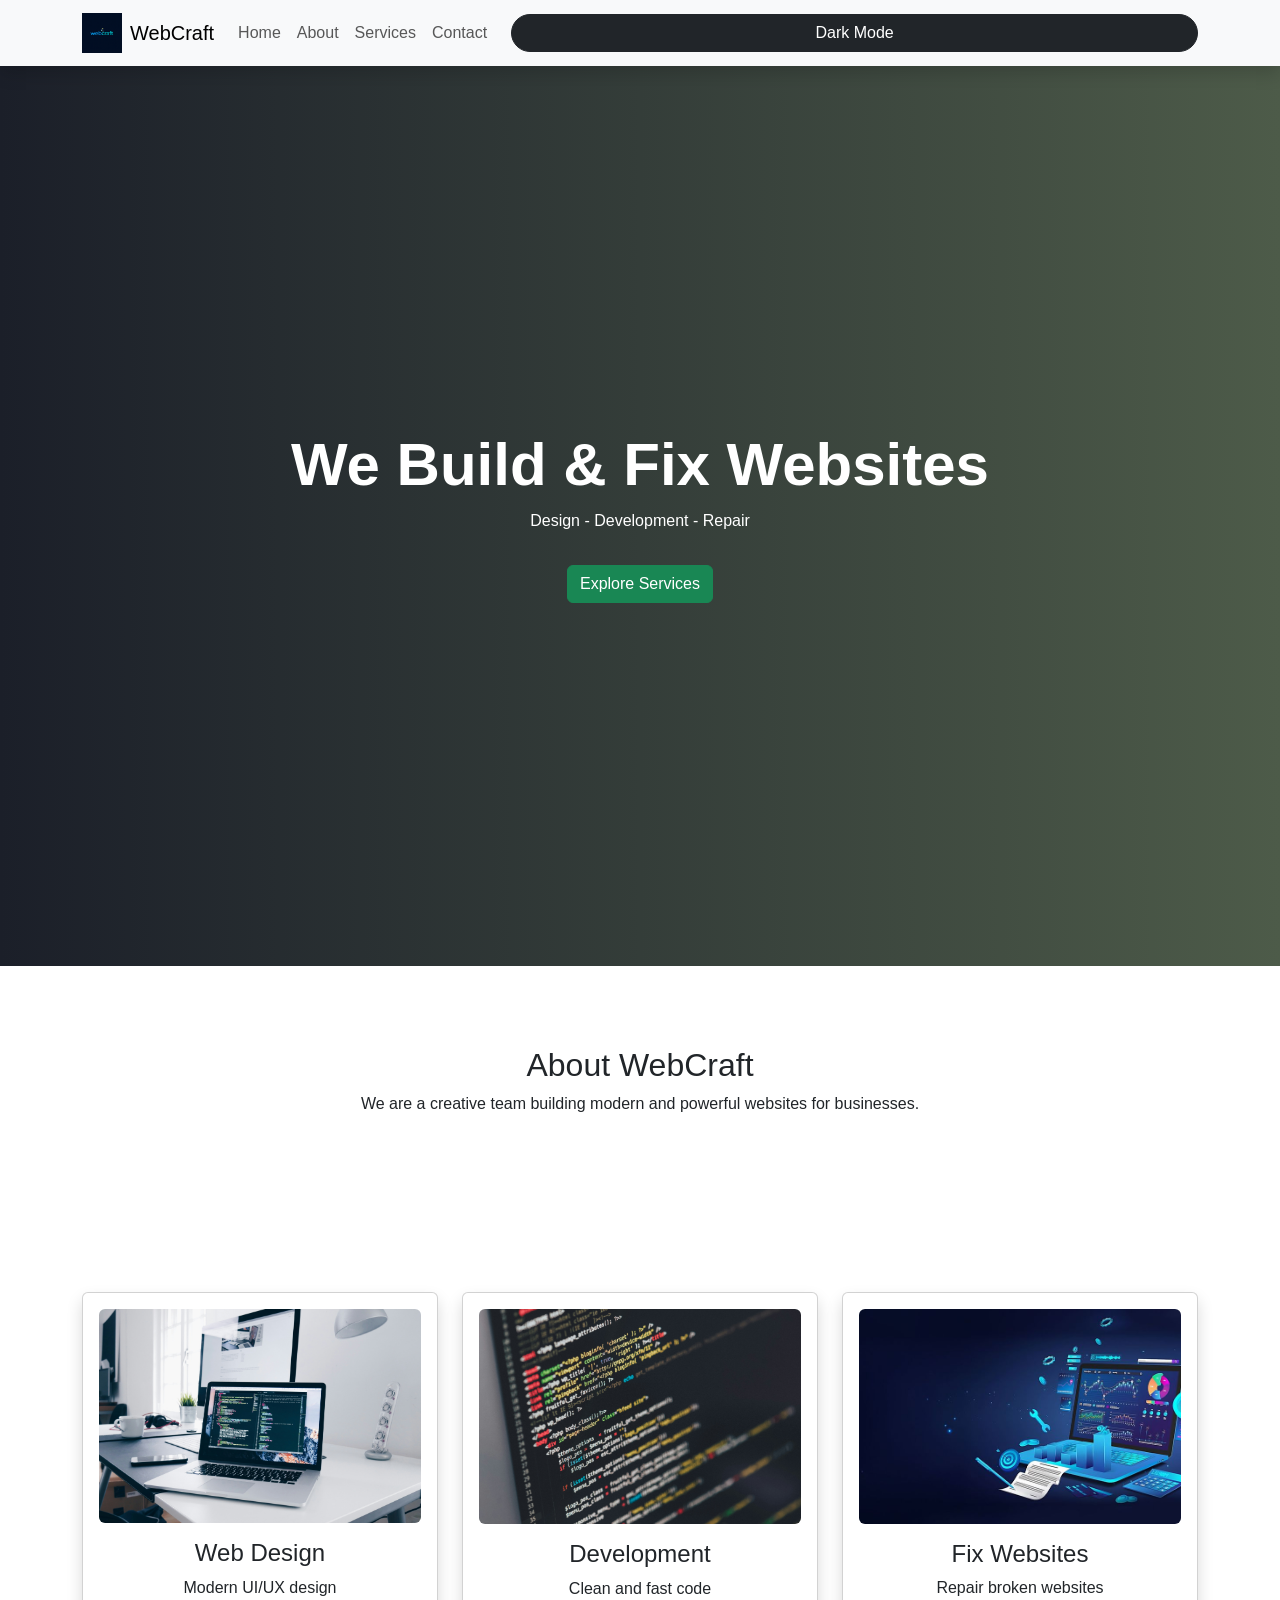
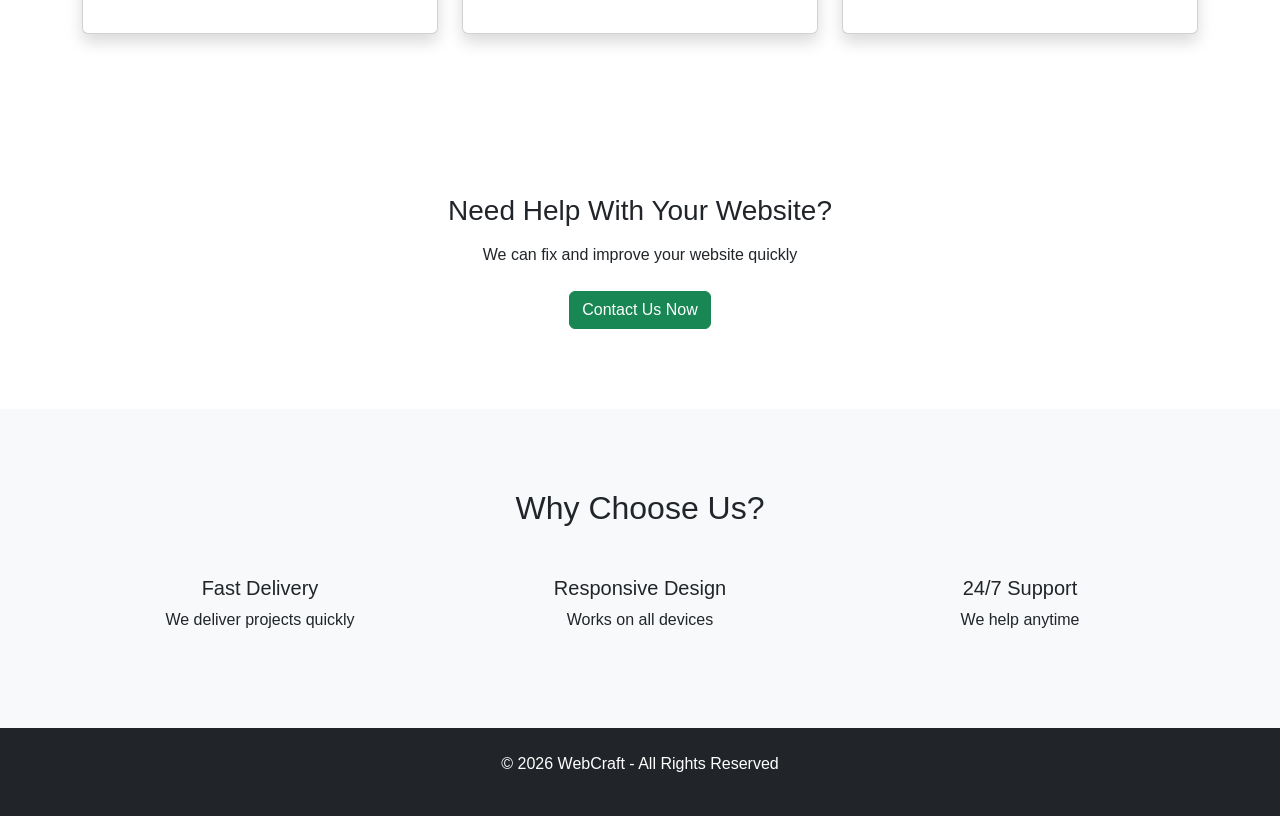
<file: about.html>
<!DOCTYPE html>
<html lang="en">

<head>
  <meta charset="UTF-8">
  <meta name="viewport" content="width=device-width, initial-scale=1.0">
  <title>WebCraft</title>
  <link rel="icon" href="images/logo.png" type="image/png">

  <!-- Bootstrap CSS -->
  <link rel="stylesheet" href="bootstrap/bootstrap.min.css">
  <!-- Main CSS -->
  <link rel="stylesheet" href="css/style.css">
</head>

<body>

  <!-- 🔹 Navbar -->
  <nav class="navbar navbar-expand-lg navbar-light bg-light shadow">
    <div class="container">

      <a class="navbar-brand d-flex align-items-center" href="index.html">
        <img src="images/logo.png" width="40" class="me-2">
        <span>WebCraft</span>
      </a>

      <!-- زرار الموبايل -->
      <button class="navbar-toggler" type="button" data-bs-toggle="collapse" data-bs-target="#nav">
        <span class="navbar-toggler-icon"></span>
      </button>

      <div class="collapse navbar-collapse" id="nav">
        <ul class="navbar-nav ms-auto text-center">
          <li class="nav-item"><a class="nav-link" href="index.html">Home</a></li>
          <li class="nav-item"><a class="nav-link" href="about.html">About</a></li>
          <li class="nav-item"><a class="nav-link" href="services.html">Services</a></li>
          <li class="nav-item"><a class="nav-link" href="contact.html">Contact</a></li>
        </ul>

        <button id="darkBtn" class="btn btn-dark ms-lg-3 mt-3 mt-lg-0 w-100 w-lg-auto">
          Dark Mode
        </button>
      </div>

    </div>
  </nav>

  <!-- 🔥 Hero -->
  <section class="hero text-center">
    <div class="container">
      <h1 class="fw-bold display-4">We Build & Fix Websites</h1>
      <p>Design - Development - Repair</p>
      <a href="services.html" class="btn btn-success mt-3">Explore Services</a>
    </div>
  </section>

  <!-- 🔹 About -->
  <section class="text-center">
    <div class="container">
      <h2>About WebCraft</h2>
      <p>We are a creative team building modern and powerful websites for businesses.</p>
    </div>
  </section>

  <!-- 🔥 Services -->
  <section>
    <div class="container">
      <div class="row text-center g-4">

        <div class="col-12 col-md-4">
          <div class="card p-3 h-100 shadow">
            <img src="images/webdesign.jpg" class="img-fluid rounded">
            <h4 class="mt-3">Web Design</h4>
            <p>Modern UI/UX design</p>
          </div>
        </div>

        <div class="col-12 col-md-4">
          <div class="card p-3 h-100 shadow">
            <img src="images/dev.jpg" class="img-fluid rounded">
            <h4 class="mt-3">Development</h4>
            <p>Clean and fast code</p>
          </div>
        </div>

        <div class="col-12 col-md-4">
          <div class="card p-3 h-100 shadow">
            <img src="images/fix.jpg" class="img-fluid rounded">
            <h4 class="mt-3">Fix Websites</h4>
            <p>Repair broken websites</p>
          </div>
        </div>

      </div>
    </div>
  </section>

  <!-- 🔥 CTA -->
  <section class="text-center">
    <div class="container">
      <h3 class="mb-3">Need Help With Your Website?</h3>
      <p>We can fix and improve your website quickly</p>

      <a href="contact.html" class="btn btn-success mt-2">
        Contact Us Now
      </a>
    </div>
  </section>

  <!-- 🔥 Why Choose Us -->
  <section class="bg-light text-center">
    <div class="container">
      <h2>Why Choose Us?</h2>

      <div class="row mt-4 g-4">
        <div class="col-12 col-md-4">
          <h5>Fast Delivery</h5>
          <p>We deliver projects quickly</p>
        </div>

        <div class="col-12 col-md-4">
          <h5>Responsive Design</h5>
          <p>Works on all devices</p>
        </div>

        <div class="col-12 col-md-4">
          <h5>24/7 Support</h5>
          <p>We help anytime</p>
        </div>
      </div>
    </div>
  </section>

  <!-- 🔹 Footer -->
  <footer class="text-center p-4 bg-dark text-white">
    <p>© 2026 WebCraft - All Rights Reserved</p>
  </footer>

  <!-- 🔹 Back To Top -->
  <button onclick="topFunction()" id="topBtn" class="btn btn-success">⬆</button>

  <!-- Bootstrap JS -->
  <script src="bootstrap/bootstrap.min.js"></script>

  <!-- Main JS -->
  <script src="js/script.js"></script>

</body>

</html>
</file>
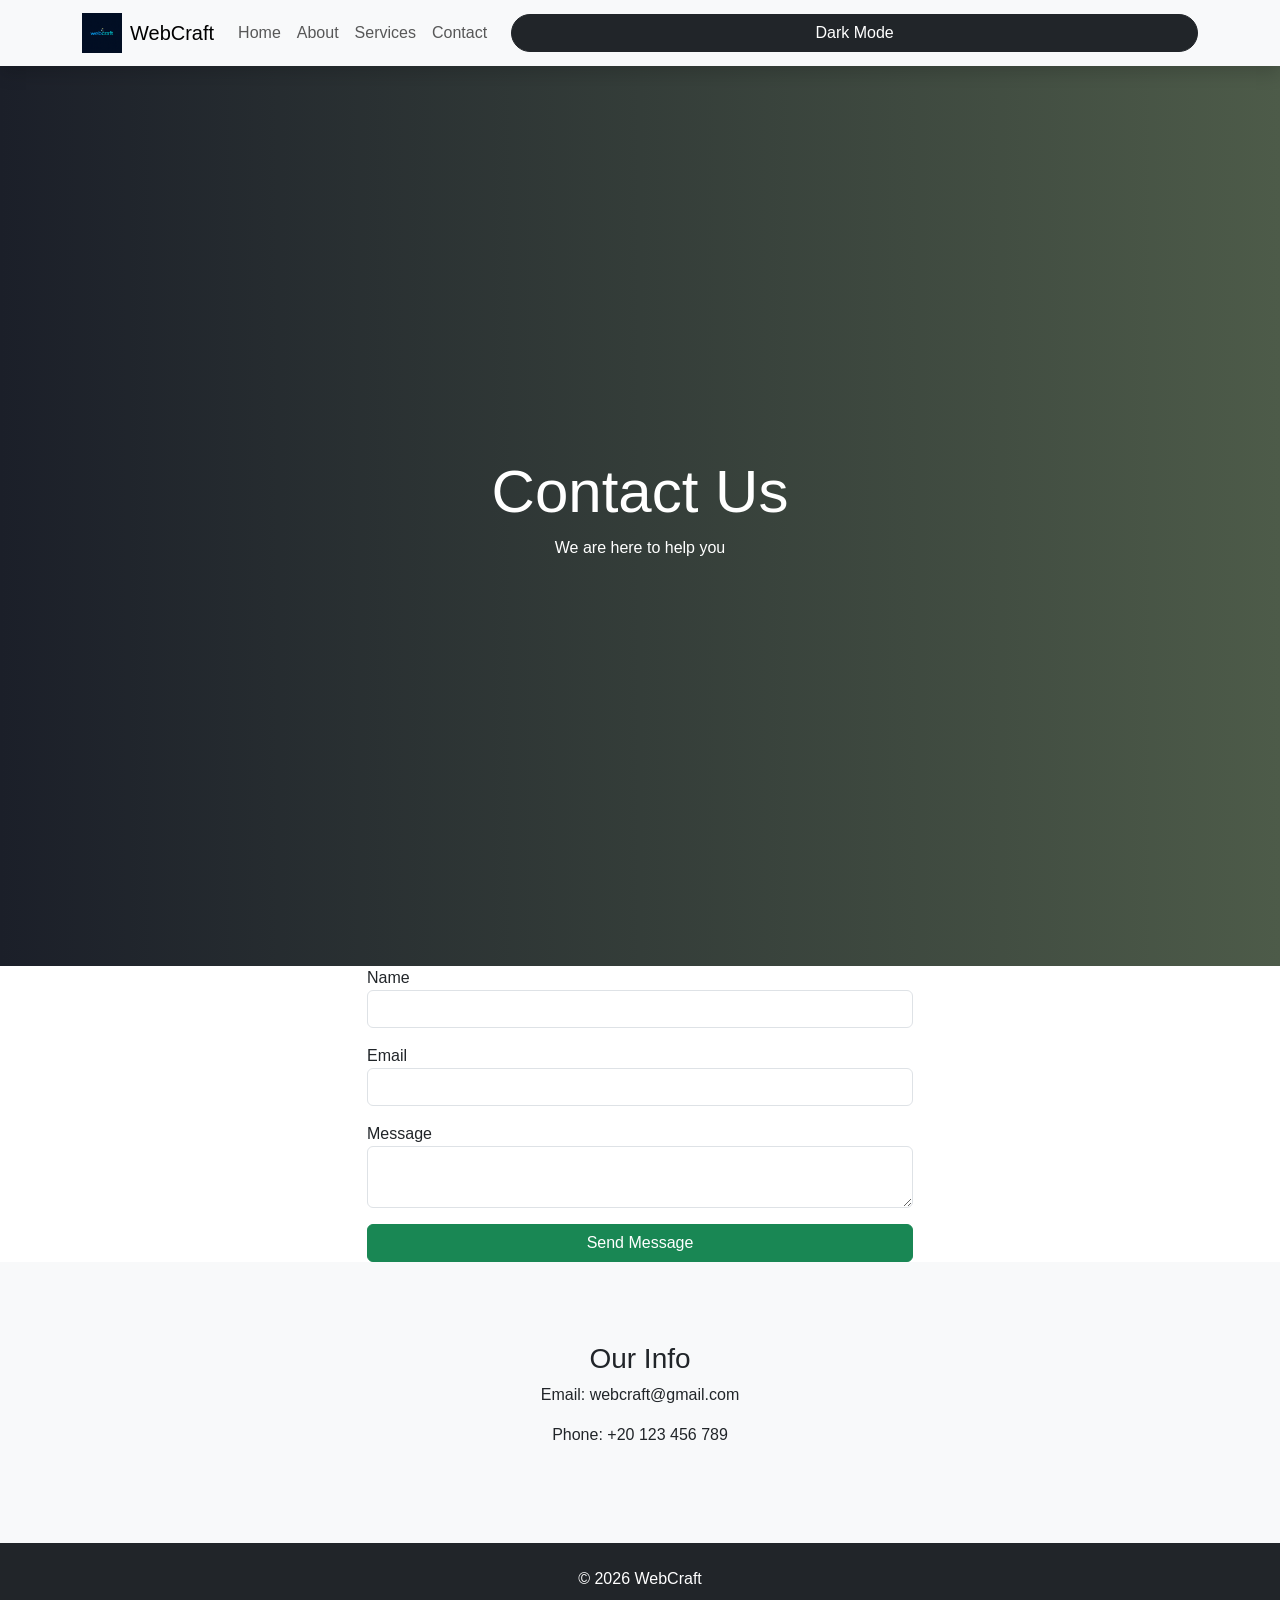
<file: contact.html>
<!DOCTYPE html>
<html lang="en">

<head>
  <meta charset="UTF-8">
  <meta name="viewport" content="width=device-width, initial-scale=1.0">
  <title>Contact - WebCraft</title>
  <link rel="icon" href="images/logo.png" type="image/png">

  <link rel="stylesheet" href="bootstrap/bootstrap.min.css">
  <link rel="stylesheet" href="css/style.css">
</head>

<body>

  <!-- 🔹 Navbar -->
  <nav class="navbar navbar-expand-lg navbar-light bg-light shadow">
    <div class="container">

      <a class="navbar-brand d-flex align-items-center" href="index.html">
        <img src="images/logo.png" width="40" class="me-2">
        <span>WebCraft</span>
      </a>

      <!-- زرار الموبايل -->
      <button class="navbar-toggler" type="button" data-bs-toggle="collapse" data-bs-target="#nav">
        <span class="navbar-toggler-icon"></span>
      </button>

      <div class="collapse navbar-collapse" id="nav">
        <ul class="navbar-nav ms-auto text-center">
          <li class="nav-item"><a class="nav-link" href="index.html">Home</a></li>
          <li class="nav-item"><a class="nav-link" href="about.html">About</a></li>
          <li class="nav-item"><a class="nav-link" href="services.html">Services</a></li>
          <li class="nav-item"><a class="nav-link" href="contact.html">Contact</a></li>
        </ul>

        <button id="darkBtn" class="btn btn-dark ms-lg-3 mt-3 mt-lg-0 w-100 w-lg-auto">
          Dark Mode
        </button>
      </div>

    </div>
  </nav>

  <!-- 🔥 Header -->
  <section class="hero text-center">
    <div class="container">
      <h1>Contact Us</h1>
      <p>We are here to help you</p>
    </div>
  </section>

  <!-- 🔥 Contact Form -->
  <div class="container">
    <div class="row justify-content-center">

      <div class="col-md-6 mx-auto">
        <form id="contactForm" novalidate>

          <div class="mb-3">
            <label>Name</label>
            <input type="text" id="name" class="form-control">
            <small class="text-danger" id="nameError"></small>
          </div>

          <div class="mb-3">
            <label>Email</label>
            <input type="email" id="email" class="form-control">
            <small class="text-danger" id="emailError"></small>
          </div>

          <div class="mb-3">
            <label>Message</label>
            <textarea id="message" class="form-control"></textarea>
            <small class="text-danger" id="messageError"></small>
          </div>

          <button class="btn btn-success w-100">Send Message</button>

        </form>

      </div>

    </div>
  </div>

  <!-- 🔥 Info Section -->
  <section class="bg-light text-center">
    <div class="container">
      <h3>Our Info</h3>
      <p>Email: webcraft@gmail.com</p>
      <p>Phone: +20 123 456 789</p>
    </div>
  </section>

  <!-- 🔥 Footer -->
  <footer class="text-center p-4 bg-dark text-white">
    <p>© 2026 WebCraft</p>
  </footer>

  <script src="bootstrap/bootstrap.min.js"></script>
  <script src="js/script.js"></script>

</body>

</html>
</file>
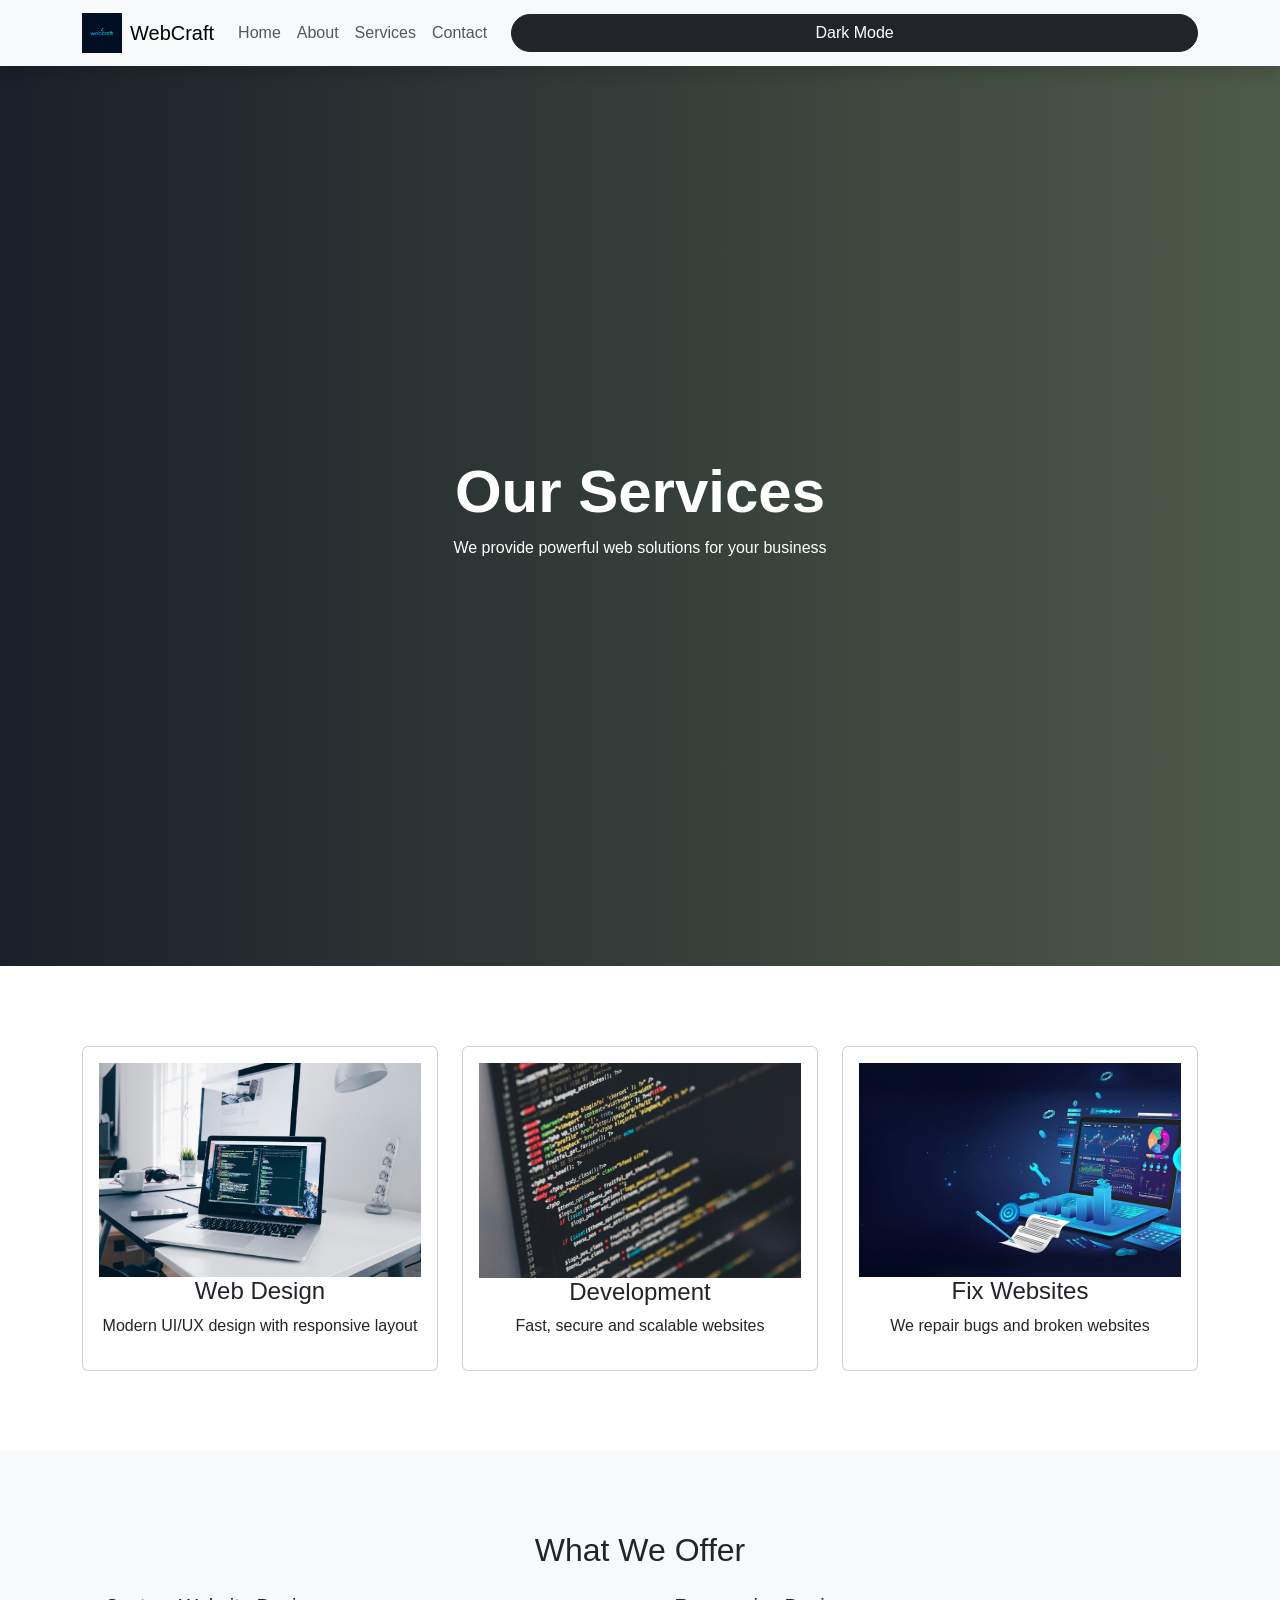
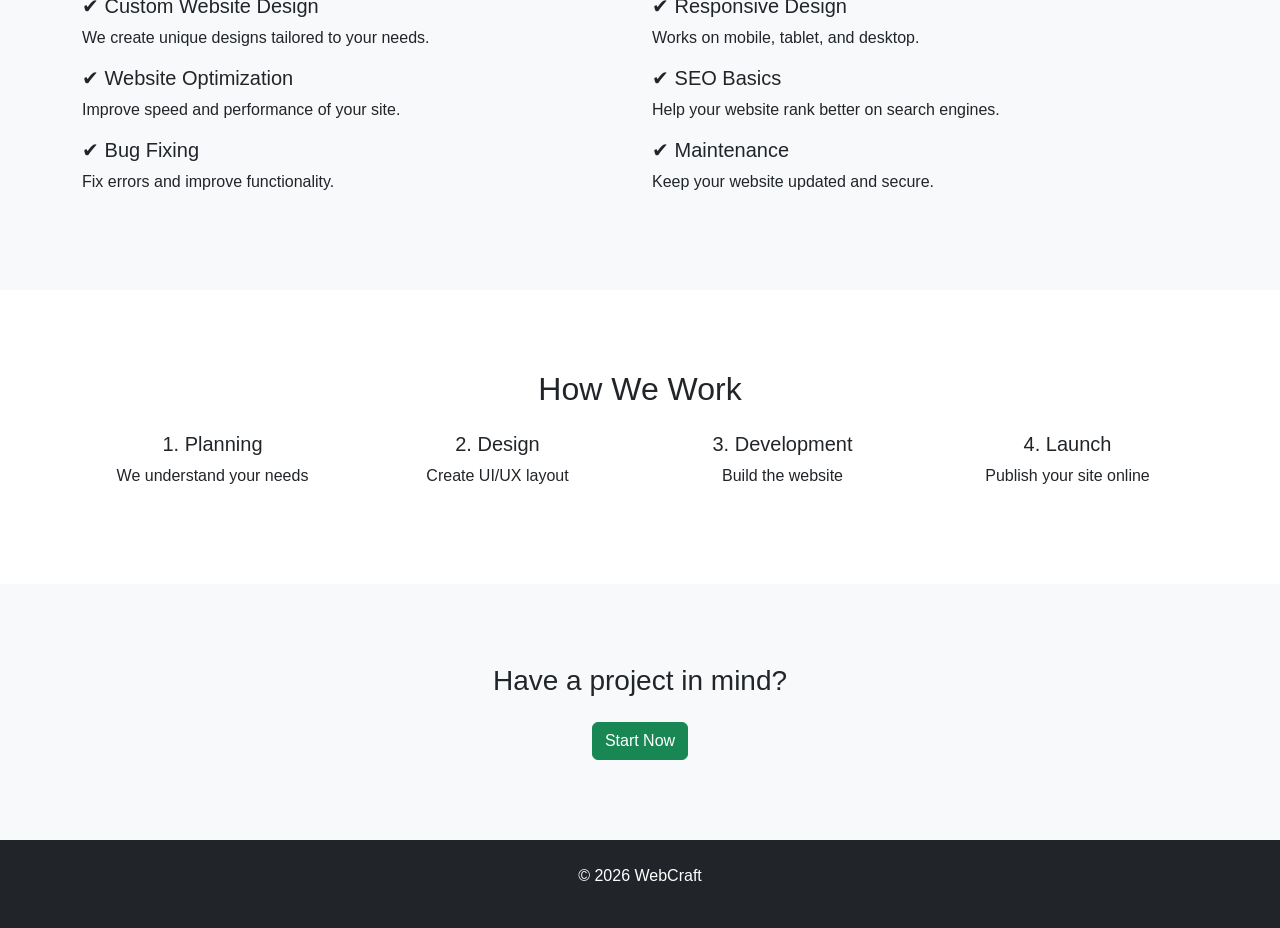
<file: services.html>
<!DOCTYPE html>
<html lang="en">

<head>
  <meta charset="UTF-8">
  <meta name="viewport" content="width=device-width, initial-scale=1.0">
  <title>Services - WebCraft</title>
  <link rel="icon" href="images/logo.png" type="image/png">

  <link rel="stylesheet" href="bootstrap/bootstrap.min.css">
  <link rel="stylesheet" href="css/style.css">
</head>

<body>

  <!-- 🔹 Navbar -->
  <nav class="navbar navbar-expand-lg navbar-light bg-light shadow">
    <div class="container">

      <a class="navbar-brand d-flex align-items-center" href="index.html">
        <img src="images/logo.png" width="40" class="me-2">
        <span>WebCraft</span>
      </a>

      <!-- زرار الموبايل -->
      <button class="navbar-toggler" type="button" data-bs-toggle="collapse" data-bs-target="#nav">
        <span class="navbar-toggler-icon"></span>
      </button>

      <div class="collapse navbar-collapse" id="nav">
        <ul class="navbar-nav ms-auto text-center">
          <li class="nav-item"><a class="nav-link" href="index.html">Home</a></li>
          <li class="nav-item"><a class="nav-link" href="about.html">About</a></li>
          <li class="nav-item"><a class="nav-link" href="services.html">Services</a></li>
          <li class="nav-item"><a class="nav-link" href="contact.html">Contact</a></li>
        </ul>

        <button id="darkBtn" class="btn btn-dark ms-lg-3 mt-3 mt-lg-0 w-100 w-lg-auto">
          Dark Mode
        </button>
      </div>

    </div>
  </nav>

  <!-- 🔥 Header -->
  <section class="hero text-center">
    <div class="container">
      <h1 class="fw-bold">Our Services</h1>
      <p>We provide powerful web solutions for your business</p>
    </div>
  </section>

  <!-- 🔥 Services Cards -->
  <section>
    <div class="container">
      <div class="row text-center">

        <div class="col-md-4">
          <div class="card p-3">
            <img src="images/webdesign.jpg" class="img-fluid">
            <h4>Web Design</h4>
            <p>Modern UI/UX design with responsive layout</p>
          </div>
        </div>

        <div class="col-md-4">
          <div class="card p-3">
            <img src="images/dev.jpg" class="img-fluid">
            <h4>Development</h4>
            <p>Fast, secure and scalable websites</p>
          </div>
        </div>

        <div class="col-md-4">
          <div class="card p-3">
            <img src="images/fix.jpg" class="img-fluid">
            <h4>Fix Websites</h4>
            <p>We repair bugs and broken websites</p>
          </div>
        </div>

      </div>
    </div>
  </section>

  <!-- 🔥 Detailed Section -->
  <section class="bg-light">
    <div class="container">
      <h2 class="text-center">What We Offer</h2>

      <div class="row mt-4">
        <div class="col-md-6">
          <h5>✔ Custom Website Design</h5>
          <p>We create unique designs tailored to your needs.</p>

          <h5>✔ Website Optimization</h5>
          <p>Improve speed and performance of your site.</p>

          <h5>✔ Bug Fixing</h5>
          <p>Fix errors and improve functionality.</p>
        </div>

        <div class="col-md-6">
          <h5>✔ Responsive Design</h5>
          <p>Works on mobile, tablet, and desktop.</p>

          <h5>✔ SEO Basics</h5>
          <p>Help your website rank better on search engines.</p>

          <h5>✔ Maintenance</h5>
          <p>Keep your website updated and secure.</p>
        </div>
      </div>
    </div>
  </section>

  <!-- 🔥 Process Section -->
  <section class="text-center">
    <div class="container">
      <h2>How We Work</h2>

      <div class="row mt-4">
        <div class="col-md-3">
          <h5>1. Planning</h5>
          <p>We understand your needs</p>
        </div>

        <div class="col-md-3">
          <h5>2. Design</h5>
          <p>Create UI/UX layout</p>
        </div>

        <div class="col-md-3">
          <h5>3. Development</h5>
          <p>Build the website</p>
        </div>

        <div class="col-md-3">
          <h5>4. Launch</h5>
          <p>Publish your site online</p>
        </div>
      </div>
    </div>
  </section>

  <!-- 🔥 CTA Section -->
  <section class="text-center bg-light">
    <div class="container">
      <h3>Have a project in mind?</h3>
      <a href="contact.html" class="btn btn-success mt-3">Start Now</a>
    </div>
  </section>

  <!-- 🔥 Footer -->
  <footer class="text-center p-4 bg-dark text-white">
    <p>© 2026 WebCraft</p>
  </footer>

  <script src="bootstrap/bootstrap.min.js"></script>
  <script src="js/script.js"></script>

</body>

</html>
</file>
<file: css/style.css>
body {
  font-family: Arial;
  transition: 0.3s;
}

/* Dark Mode */
.dark-mode {
  background-color: #1b1f29;
  color: white;
}

/* Navbar Dark */
.dark-mode .navbar {
  background-color: #2a2a2a !important;
}

/* Sections */
section {
  padding: 80px 0;
}

/* Cards Animation */
.card {
  transition: 0.3s;
}
.card:hover {
  transform: scale(1.05);
}

/* Button hover */
.btn:hover {
  transform: scale(1.1);
}

/* Back to top */
#topBtn {
  position: fixed;
  bottom: 20px;
  right: 20px;
  display: none;
}

/* Hero */
.hero {
  height: 90vh;
  display: flex;
  align-items: center;
  background: linear-gradient(to right, #1b1f29, #4d5b49);
  color: white;
}
/* Fix Why Choose Us in Dark Mode */
.dark-mode .bg-light {
  background-color: #2a2a2a !important;
  color: white !important;
}
/* Navbar Dark Mode */
.dark-mode .navbar {
  background-color: #2a2a2a !important;
}

.dark-mode .navbar .nav-link,
.dark-mode .navbar .navbar-brand {
  color: white !important;
}

.dark-mode .navbar .nav-link:hover {
  color: #4d5b49 !important;
}
/* Dark Mode Background كامل */
.dark-mode {
  background-color: #1b1f29;
  color: white;
}

/* نخلي كل السكاشن نفس اللون */
.dark-mode section {
  background-color: #1b1f29 !important;
}

/* أي bg-light يتلغى */
.dark-mode .bg-light {
  background-color: #1b1f29 !important;
}
.hero {
  min-height: 100vh;
  display: flex;
  align-items: center;
  background-color: #f8f9fa;
}

/* Dark Mode Hero */
.dark-mode .hero {
  background-color: #1b1f29;
}

/* Title */
.hero h1 {
  font-size: 60px;
}

/* Animation بسيطة */
.hero img {
  animation: float 3s ease-in-out infinite;
}

@keyframes float {
  0% {
    transform: translateY(0);
  }
  50% {
    transform: translateY(-10px);
  }
  100% {
    transform: translateY(0);
  }
}
.hero img {
  border-radius: 20px;
  box-shadow: 0 10px 30px rgba(0, 0, 0, 0.2);
}
#darkBtn {
  border-radius: 20px;
  padding: 6px 15px;
}

.dark-mode #darkBtn {
  background-color: white;
  color: black;
}
/* زرار المينيو في الدارك مود */
.dark-mode .navbar-toggler {
  border-color: white;
}

/* الأيقونة نفسها (الـ 3 شرط) */
.dark-mode .navbar-toggler-icon {
  filter: invert(1);
}
</file>
